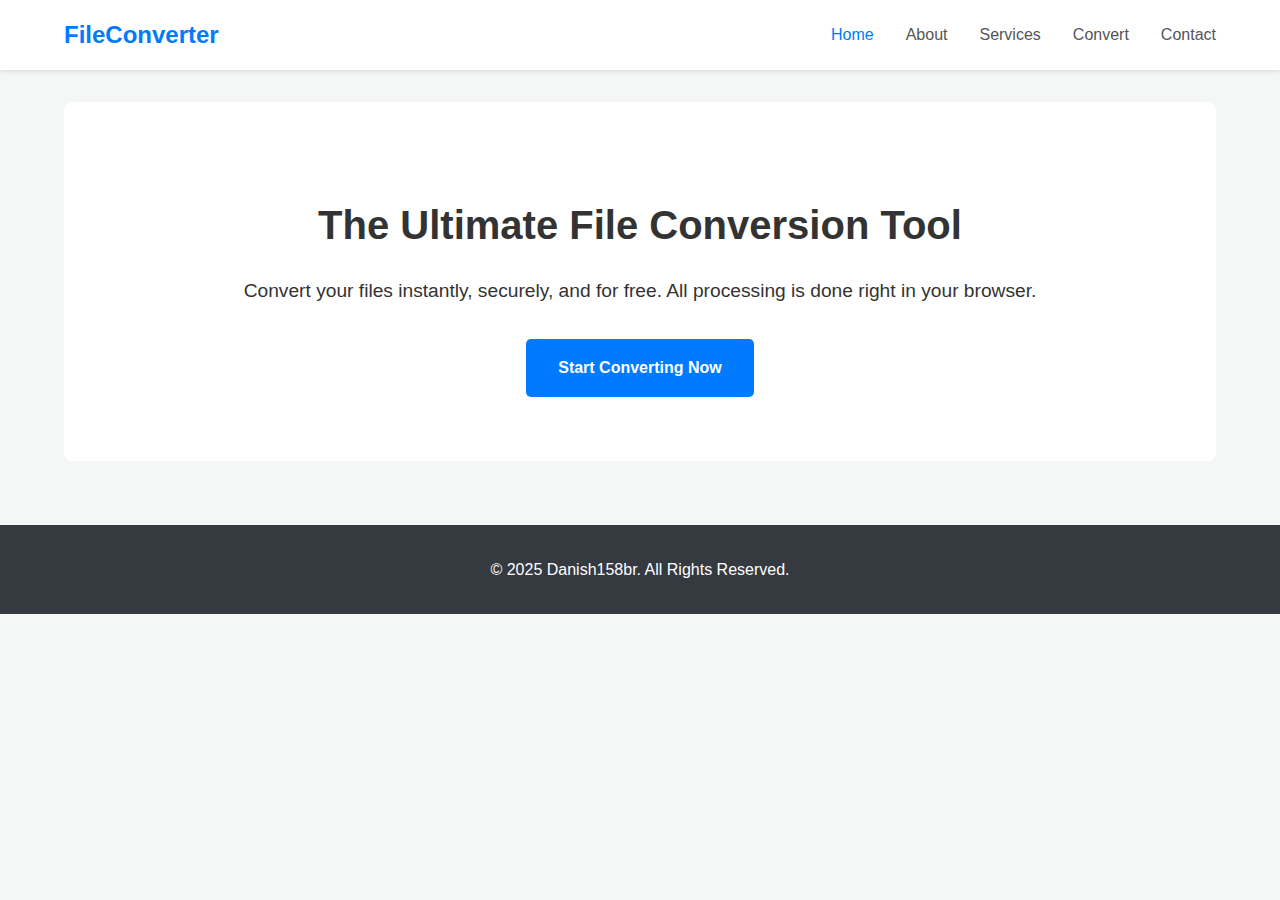
<file: index.html>
<!DOCTYPE html>
<html lang="en">
<head>
    <meta charset="UTF-8">
    <meta name="viewport" content="width=device-width, initial-scale=1.0">
    
    <!-- SEO Meta Tags -->
    <title>Home - Your Ultimate File Converter</title>
    <meta name="description" content="The official homepage for the ultimate file converter. Instantly convert text files to PDF, DOCX, and more, right in your browser.">
    <meta name="keywords" content="file converter, text to pdf, text to docx, online converter, free tool">
    <meta name="author" content="Your Name or Company">

    <!-- Open Graph / Facebook -->
    <meta property="og:type" content="website">
    <meta property="og:url" content="https://Danish158br.github.io/BrowserFileConverter/">
    <meta property="og:title" content="Home - Your Ultimate File Converter">
    <meta property="og:description" content="Instantly convert text files to PDF, DOCX, and more, right in your browser.">
    <meta property="og:image" content="https://Danish158br.github.io/BrowserFileConverter/assets/images/social-preview.jpg">

    <!-- Twitter -->
    <meta property="twitter:card" content="summary_large_image">
    <meta property="twitter:url" content="https://Danish158br.github.io/BrowserFileConverter/">
    <meta property="twitter:title" content="Home - Your Ultimate File Converter">
    <meta property="twitter:description" content="Instantly convert text files to PDF, DOCX, and more, right in your browser.">
    <meta property="twitter:image" content="https://Danish158br.github.io/BrowserFileConverter/assets/images/social-preview.jpg">

    <!-- Schema.org Markup -->
    <script type="application/ld+json">
    {
      "@context": "https://schema.org",
      "@type": "WebSite",
      "url": "https://Danish158br.github.io/BrowserFileConverter/",
      "name": "Your Ultimate File Converter",
      "potentialAction": {
        "@type": "SearchAction",
        "target": "https://Danish158br.github.io/BrowserFileConverter/convert.html",
        "query-input": "required name=q"
      }
    }
    </script>

    <link rel="stylesheet" href="assets/css/style.css">
    <link rel="icon" href="assets/favicon.ico" type="image/x-icon">
</head>
<body>
    <header>
        <div class="container">
            <nav>
                <a href="index.html" class="logo">FileConverter</a>
                <div class="menu-toggle">
                    <span></span>
                    <span></span>
                    <span></span>
                </div>
                <ul id="nav-menu">
                    <li><a href="index.html" class="active">Home</a></li>
                    <li><a href="about.html">About</a></li>
                    <li><a href="services.html">Services</a></li>
                    <li><a href="convert.html">Convert</a></li>
                    <li><a href="contact.html">Contact</a></li>
                </ul>
            </nav>
        </div>
    </header>

    <main>
        <div class="container">
            <section class="hero">
                <h1>The Ultimate File Conversion Tool</h1>
                <p>Convert your files instantly, securely, and for free. All processing is done right in your browser.</p>
                <a href="convert.html" class="cta-button">Start Converting Now</a>
            </section>
        </div>
    </main>

    <footer>
        <div class="container">
            <p>&copy; 2025 Danish158br. All Rights Reserved.</p>
        </div>
    </footer>

    <script src="assets/js/main.js"></script>
    <!-- Triggering GitHub Actions workflow -->
</body>
</html>
</file>
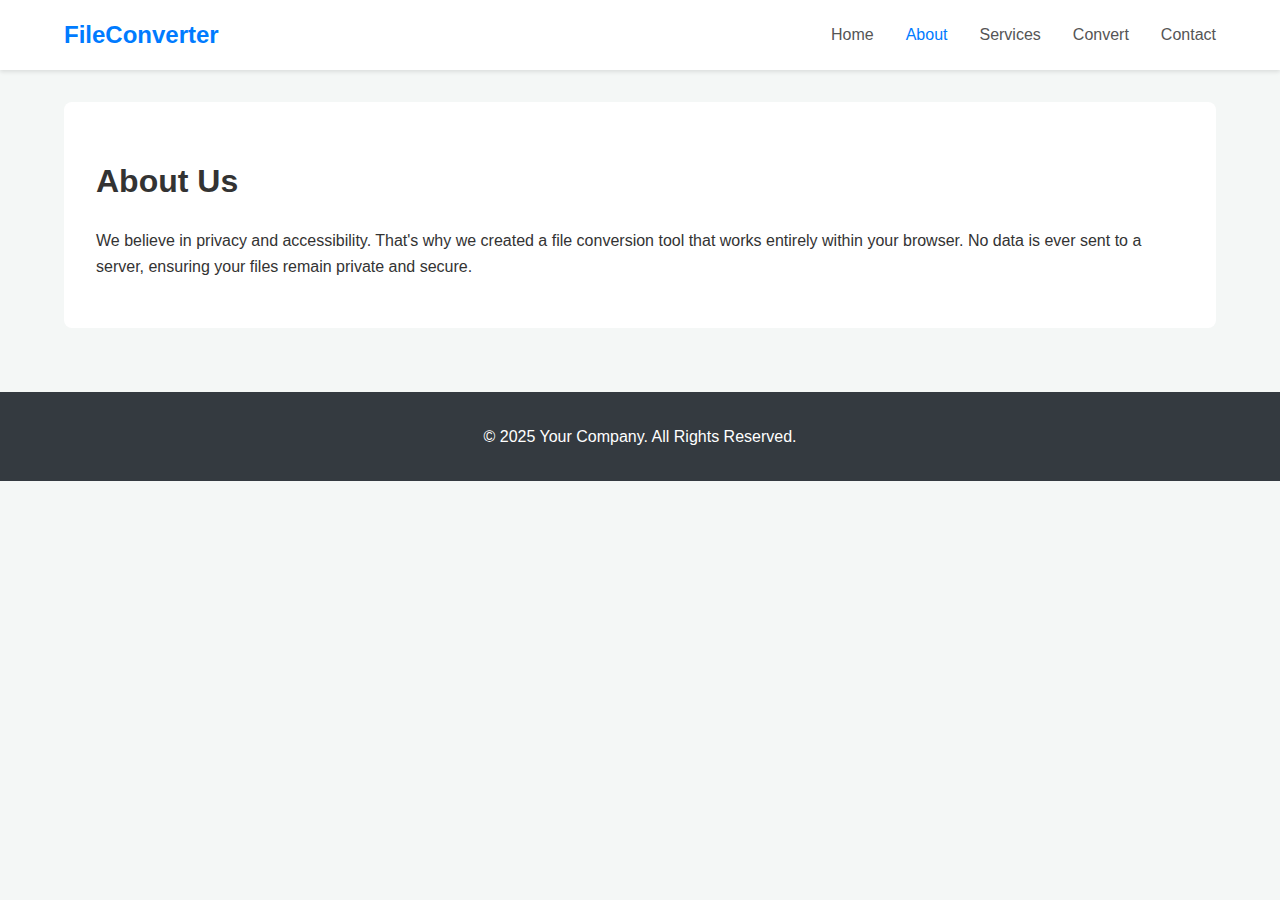
<file: about.html>
<!DOCTYPE html>
<html lang="en">
<head>
    <meta charset="UTF-8">
    <meta name="viewport" content="width=device-width, initial-scale=1.0">
    
    <title>About Us - Our Mission in File Conversion</title>
    <meta name="description" content="Learn about our mission to provide free, secure, and browser-based file conversion tools for everyone.">
    <meta name="keywords" content="about us, file converter, privacy, security, mission">
    <meta name="author" content="Your Name or Company">

    <!-- Open Graph / Facebook -->
    <meta property="og:type" content="website">
    <meta property="og:url" content="https://Danish158br.github.io/BrowserFileConverter/about.html">
    <meta property="og:title" content="About Us - Our Mission in File Conversion">
    <meta property="og:description" content="Learn about our mission to provide free, secure, and browser-based file conversion tools for everyone.">
    <meta property="og:image" content="https://Danish158br.github.io/BrowserFileConverter/assets/images/social-preview.jpg">

    <!-- Twitter -->
    <meta property="twitter:card" content="summary_large_image">
    <meta property="twitter:url" content="https://Danish158br.github.io/BrowserFileConverter/about.html">
    <meta property="twitter:title" content="About Us - Our Mission in File Conversion">
    <meta property="twitter:description" content="Learn about our mission to provide free, secure, and browser-based file conversion tools for everyone.">
    <meta property="twitter:image" content="https://Danish158br.github.io/BrowserFileConverter/assets/images/social-preview.jpg">

    <!-- Schema.org Markup -->
    <script type="application/ld+json">
    {
      "@context": "https://schema.org",
      "@type": "AboutPage",
      "url": "https://Danish158br.github.io/BrowserFileConverter/about.html",
      "name": "About Us - Our Mission in File Conversion"
    }
    </script>

    <link rel="stylesheet" href="assets/css/style.css">
    <link rel="icon" href="assets/favicon.ico" type="image/x-icon">
</head>
<body>
    <header>
        <nav>
            <a href="index.html" class="logo">FileConverter</a>
            <ul>
                <li><a href="index.html">Home</a></li>
                <li><a href="about.html" class="active">About</a></li>
                <li><a href="services.html">Services</a></li>
                <li><a href="convert.html">Convert</a></li>
                <li><a href="contact.html">Contact</a></li>
            </ul>
        </nav>
    </header>

    <main>
        <section class="content">
            <h1>About Us</h1>
            <p>We believe in privacy and accessibility. That's why we created a file conversion tool that works entirely within your browser. No data is ever sent to a server, ensuring your files remain private and secure.</p>
        </section>
    </main>

    <footer>
        <p>&copy; 2025 Your Company. All Rights Reserved.</p>
    </footer>

    <script src="assets/js/main.js"></script>
</body>
</html>
</file>
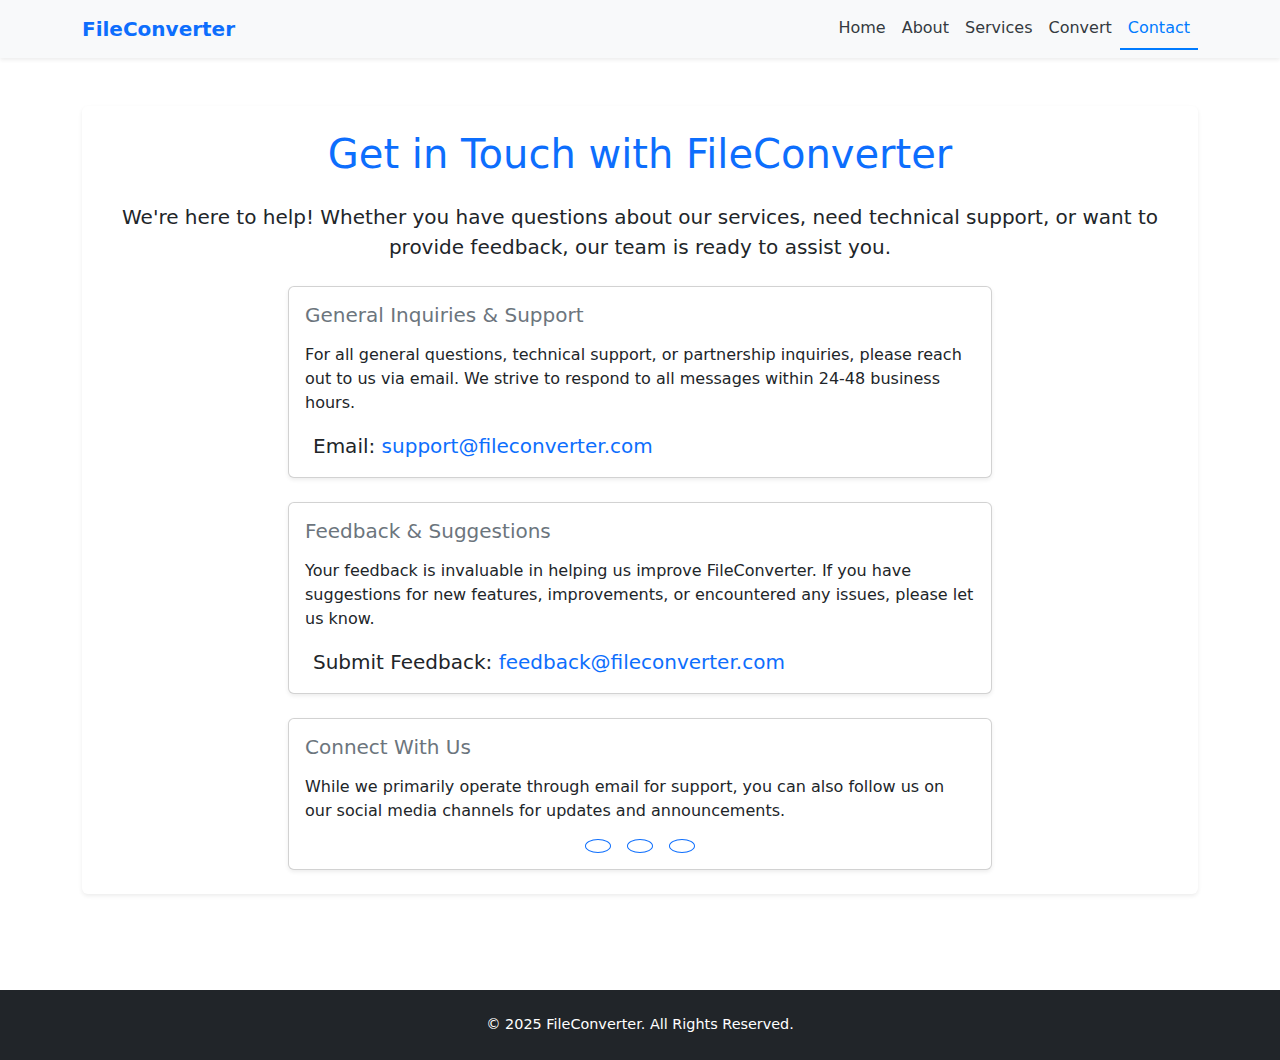
<file: contact.html>
<!DOCTYPE html>
<html lang="en">
<head>
    <meta charset="UTF-8">
    <meta name="viewport" content="width=device-width, initial-scale=1.0">
    
    <title>Contact Us - Get in Touch</title>
    <meta name="description" content="Have questions? Contact us to learn more about our file conversion tools.">
    <meta name="keywords" content="contact, support, file converter, questions">
    <meta name="author" content="Your Name or Company">

    <!-- Open Graph / Facebook -->
    <meta property="og:type" content="website">
    <meta property="og:url" content="https://github.com/Danish158br/FileConverter.git/contact.html">
    <meta property="og:title" content="Contact Us - Get in Touch">
    <meta property="og:description" content="Have questions? Contact us to learn more about our file conversion tools.">

    <!-- Twitter -->
    <meta property="twitter:card" content="summary_large_image">
    <meta property="twitter:url" content="https://github.com/Danish158br/FileConverter.git/contact.html">
    <meta property="twitter:title" content="Contact Us - Get in Touch">
    <meta property="twitter:description" content="Have questions? Contact us to learn more about our file conversion tools.">

    <!-- Schema.org Markup -->
    <script type="application/ld+json">
    {
      "@context": "https://schema.org",
      "@type": "ContactPage",
      "url": "https://github.com/Danish158br/FileConverter.git/contact.html",
      "name": "Contact Us - Get in Touch"
    }
    </script>

    <link rel="stylesheet" href="assets/css/custom.css">
    <link rel="icon" href="assets/favicon.ico" type="image/x-icon">
    <!-- Bootstrap CSS -->
    <link href="https://cdn.jsdelivr.net/npm/bootstrap@5.3.0/dist/css/bootstrap.min.css" rel="stylesheet">
</head>
<body>
    <!-- Bootstrap JS Bundle with Popper -->
    <script src="https://cdn.jsdelivr.net/npm/bootstrap@5.3.0/dist/js/bootstrap.bundle.min.js"></script>
    <header>
        <nav class="navbar navbar-expand-lg navbar-light bg-light shadow-sm">
            <div class="container">
                <a class="navbar-brand fw-bold text-primary" href="index.html">FileConverter</a>
                <button class="navbar-toggler" type="button" data-bs-toggle="collapse" data-bs-target="#navbarNav" aria-controls="navbarNav" aria-expanded="false" aria-label="Toggle navigation">
                    <span class="navbar-toggler-icon"></span>
                </button>
                <div class="collapse navbar-collapse" id="navbarNav">
                    <ul class="navbar-nav ms-auto">
                        <li class="nav-item">
                            <a class="nav-link" href="index.html">Home</a>
                        </li>
                        <li class="nav-item">
                            <a class="nav-link" href="about.html">About</a>
                        </li>
                        <li class="nav-item">
                            <a class="nav-link" href="services.html">Services</a>
                        </li>
                        <li class="nav-item">
                            <a class="nav-link" href="convert.html">Convert</a>
                        </li>
                        <li class="nav-item">
                            <a class="nav-link active" aria-current="page" href="contact.html">Contact</a>
                        </li>
                    </ul>
                </div>
            </div>
        </nav>
    </header>

    <main>
        <div class="container py-5">
            <section class="content bg-white p-4 rounded shadow-sm">
                <h1 class="text-primary mb-4 text-center">Get in Touch with FileConverter</h1>
                <p class="lead text-center mb-4">We're here to help! Whether you have questions about our services, need technical support, or want to provide feedback, our team is ready to assist you.</p>

                <div class="row justify-content-center">
                    <div class="col-md-8">
                        <div class="card shadow-sm mb-4">
                            <div class="card-body">
                                <h5 class="card-title text-secondary mb-3">General Inquiries & Support</h5>
                                <p class="card-text">For all general questions, technical support, or partnership inquiries, please reach out to us via email. We strive to respond to all messages within 24-48 business hours.</p>
                                <p class="card-text lead"><i class="bi bi-envelope-fill me-2 text-primary"></i>Email: <a href="mailto:support@fileconverter.com" class="text-decoration-none text-primary">support@fileconverter.com</a></p>
                            </div>
                        </div>

                        <div class="card shadow-sm mb-4">
                            <div class="card-body">
                                <h5 class="card-title text-secondary mb-3">Feedback & Suggestions</h5>
                                <p class="card-text">Your feedback is invaluable in helping us improve FileConverter. If you have suggestions for new features, improvements, or encountered any issues, please let us know.</p>
                                <p class="card-text lead"><i class="bi bi-chat-dots-fill me-2 text-primary"></i>Submit Feedback: <a href="mailto:feedback@fileconverter.com" class="text-decoration-none text-primary">feedback@fileconverter.com</a></p>
                            </div>
                        </div>

                        <div class="card shadow-sm">
                            <div class="card-body">
                                <h5 class="card-title text-secondary mb-3">Connect With Us</h5>
                                <p class="card-text">While we primarily operate through email for support, you can also follow us on our social media channels for updates and announcements.</p>
                                <div class="d-flex justify-content-center gap-3 mt-3">
                                    <a href="#" class="btn btn-outline-primary rounded-circle"><i class="bi bi-twitter fs-4"></i></a>
                                    <a href="#" class="btn btn-outline-primary rounded-circle"><i class="bi bi-linkedin fs-4"></i></a>
                                    <a href="#" class="btn btn-outline-primary rounded-circle"><i class="bi bi-github fs-4"></i></a>
                                </div>
                            </div>
                        </div>
                    </div>
                </div>
            </section>
        </div>
    </main>

    <footer class="bg-dark text-white text-center py-4 mt-5">
        <div class="container">
            <p class="mb-0">&copy; 2025 <a href="mailto:ahmar158br@gmail.com" class="text-white text-decoration-none">FileConverter</a>. All Rights Reserved.</p>
        </div>
    </footer>

    </body>
</html>
</file>
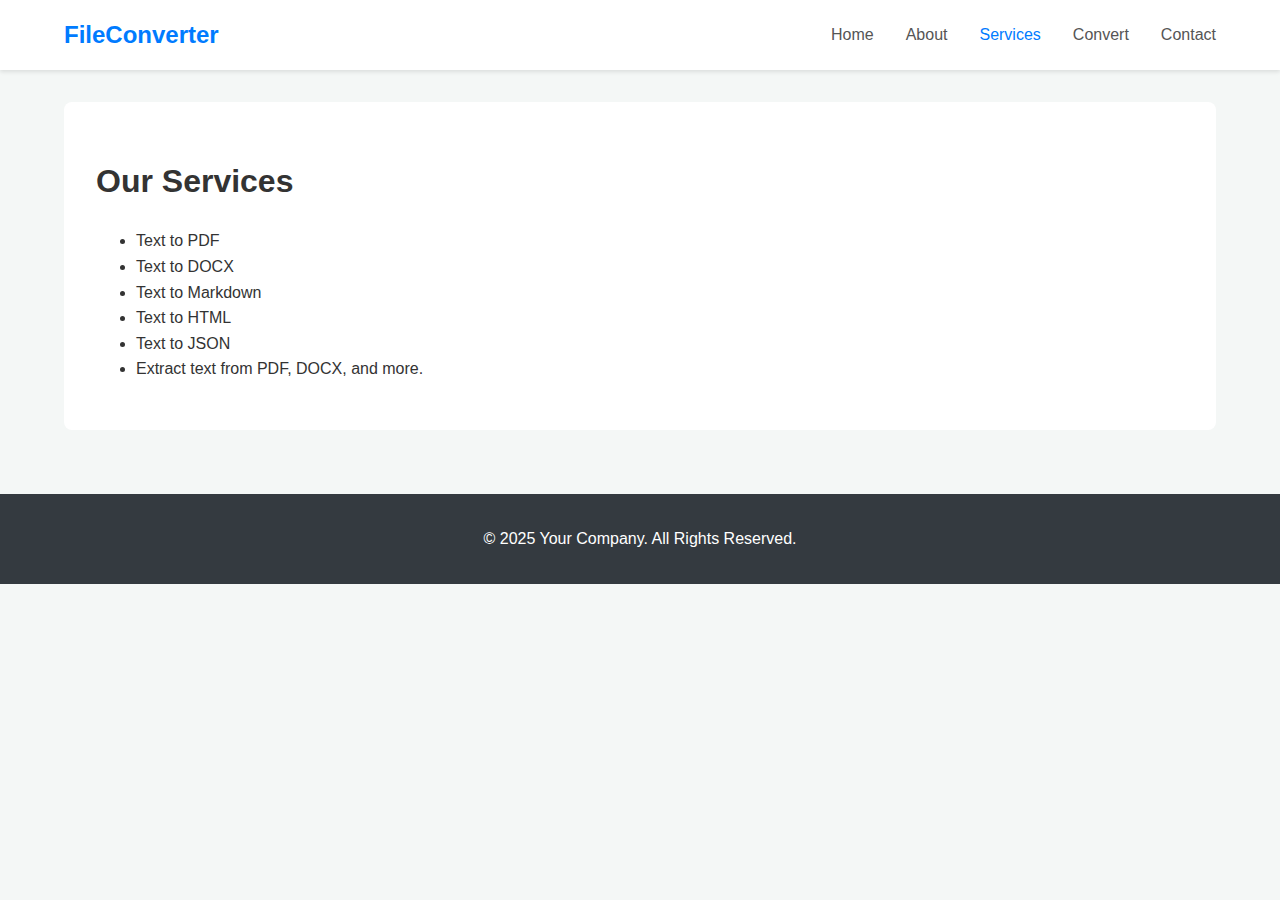
<file: services.html>
<!DOCTYPE html>
<html lang="en">
<head>
    <meta charset="UTF-8">
    <meta name="viewport" content="width=device-width, initial-scale=1.0">
    
    <title>Our Services - Free & Secure File Conversions</title>
    <meta name="description" content="Explore our range of free file conversion services, including text to PDF, DOCX, and more. All done securely in your browser.">
    <meta name="keywords" content="file conversion services, text to pdf, docx converter, free online tools">
    <meta name="author" content="Your Name or Company">

    <!-- Open Graph / Facebook -->
    <meta property="og:type" content="website">
    <meta property="og:url" content="https://Danish158br.github.io/BrowserFileConverter/services.html">
    <meta property="og:title" content="Our Services - Free & Secure File Conversions">
    <meta property="og:description" content="Explore our range of free file conversion services, including text to PDF, DOCX, and more. All done securely in your browser.">
    <meta property="og:image" content="https://Danish158br.github.io/BrowserFileConverter/assets/images/social-preview.jpg">

    <!-- Twitter -->
    <meta property="twitter:card" content="summary_large_image">
    <meta property="twitter:url" content="https://Danish158br.github.io/BrowserFileConverter/services.html">
    <meta property="twitter:title" content="Our Services - Free & Secure File Conversions">
    <meta property="twitter:description" content="Explore our range of free file conversion services, including text to PDF, DOCX, and more. All done securely in your browser.">
    <meta property="twitter:image" content="https://Danish158br.github.io/BrowserFileConverter/assets/images/social-preview.jpg">

    <!-- Schema.org Markup -->
    <script type="application/ld+json">
    {
      "@context": "https://schema.org",
      "@type": "ServicePage",
      "url": "https://Danish158br.github.io/BrowserFileConverter/services.html",
      "name": "Our Services - Free & Secure File Conversions"
    }
    </script>

    <link rel="stylesheet" href="assets/css/style.css">
    <link rel="icon" href="assets/favicon.ico" type="image/x-icon">
</head>
<body>
    <header>
        <nav>
            <a href="index.html" class="logo">FileConverter</a>
            <ul>
                <li><a href="index.html">Home</a></li>
                <li><a href="about.html">About</a></li>
                <li><a href="services.html" class="active">Services</a></li>
                <li><a href="convert.html">Convert</a></li>
                <li><a href="contact.html">Contact</a></li>
            </ul>
        </nav>
    </header>

    <main>
        <section class="content">
            <h1>Our Services</h1>
            <ul>
                <li>Text to PDF</li>
                <li>Text to DOCX</li>
                <li>Text to Markdown</li>
                <li>Text to HTML</li>
                <li>Text to JSON</li>
                <li>Extract text from PDF, DOCX, and more.</li>
            </ul>
        </section>
    </main>

    <footer>
        <p>&copy; 2025 Your Company. All Rights Reserved.</p>
    </footer>

    <script src="assets/js/main.js"></script>
</body>
</html>
</file>
<file: assets/css/style.css>
/* General Body Styles */
body {
    font-family: -apple-system, BlinkMacSystemFont, "Segoe UI", Roboto, Helvetica, Arial, sans-serif;
    margin: 0;
    padding: 0;
    background-color: #f4f7f6;
    color: #333;
    line-height: 1.6;
}

/* Header and Navigation */
header {
    background-color: #fff;
    box-shadow: 0 2px 4px rgba(0,0,0,0.1);
    padding: 1rem 5%;
}

nav {
    display: flex;
    justify-content: space-between;
    align-items: center;
}

.logo {
    font-size: 1.5rem;
    font-weight: bold;
    text-decoration: none;
    color: #007bff;
}

nav ul {
    list-style: none;
    margin: 0;
    padding: 0;
    display: flex;
}

nav ul li {
    margin-left: 2rem;
}

nav ul li a {
    text-decoration: none;
    color: #555;
    font-weight: 500;
    transition: color 0.3s ease;
}

nav ul li a.active, nav ul li a:hover {
    color: #007bff;
}

/* Main Content */
main {
    padding: 2rem 5%;
}

.hero {
    text-align: center;
    padding: 4rem 1rem;
    background-color: #fff;
    border-radius: 8px;
}

.hero h1 {
    font-size: 2.5rem;
    margin-bottom: 1rem;
}

.hero p {
    font-size: 1.2rem;
    margin-bottom: 2rem;
}

.cta-button {
    display: inline-block;
    background-color: #007bff;
    color: #fff;
    padding: 1rem 2rem;
    border-radius: 5px;
    text-decoration: none;
    font-weight: bold;
    transition: background-color 0.3s ease;
}

.cta-button:hover {
    background-color: #0056b3;
}

.content {
    background-color: #fff;
    padding: 2rem;
    border-radius: 8px;
}

/* Converter Page */
.converter-container {
    max-width: 800px;
    margin: auto;
    text-align: center;
}

.drop-zone {
    border: 2px dashed #007bff;
    border-radius: 10px;
    padding: 4rem;
    margin-bottom: 1rem;
    cursor: pointer;
    transition: background-color 0.3s ease;
}

.drop-zone.dragover {
    background-color: #e9f5ff;
}

#text-area {
    width: 100%;
    min-height: 200px;
    margin-bottom: 1rem;
    padding: 1rem;
    border: 1px solid #ccc;
    border-radius: 5px;
}

.button-container button {
    background-color: #28a745;
    color: #fff;
    border: none;
    padding: 0.8rem 1.5rem;
    margin: 0.5rem;
    border-radius: 5px;
    cursor: pointer;
    transition: background-color 0.3s ease;
}

.button-container button:hover {
    background-color: #218838;
}

/* Footer */
footer {
    text-align: center;
    padding: 1rem 5%;
    margin-top: 2rem;
    background-color: #343a40;
    color: #fff;
}

/* Responsive Design */
.menu-toggle {
    display: none;
    flex-direction: column;
    cursor: pointer;
    padding: 10px;
}

.menu-toggle span {
    height: 3px;
    width: 25px;
    background-color: #333;
    margin-bottom: 4px;
    border-radius: 5px;
}

@media (max-width: 768px) {
    nav {
        flex-wrap: wrap;
    }

    .menu-toggle {
        display: flex;
    }

    nav ul {
        flex-direction: column;
        width: 100%;
        display: none;
        background-color: #fff;
        box-shadow: 0 2px 4px rgba(0,0,0,0.05);
        position: absolute;
        top: 70px; /* Adjust based on header height */
        left: 0;
        padding: 1rem 0;
    }

    nav ul.active {
        display: flex;
    }

    nav ul li {
        margin: 0.5rem 0;
        text-align: center;
    }

    header {
        padding: 1rem 5%;
    }

    main {
        padding: 1rem 5%;
    }

    .hero h1 {
        font-size: 2rem;
    }

    .hero p {
        font-size: 1rem;
    }

    .drop-zone {
        padding: 2rem;
    }

    .button-container button {
        width: 100%;
        margin: 0.5rem 0;
    }
}
</file>
<file: assets/css/custom.css>
/* Add your custom CSS here */

:root {
    --primary-color: #007bff;
    --secondary-color: #6c757d;
    --success-color: #28a745;
    --info-color: #17a2b8;
    --warning-color: #ffc107;
    --danger-color: #dc3545;
    --light-color: #f8f9fa;
    --dark-color: #343a40;
    --text-color: #212529;
    --light-bg: #f0f2f5;
    --card-shadow: 0 5px 15px rgba(0, 0, 0, 0.08);
    --card-hover-shadow: 0 8px 20px rgba(0, 0, 0, 0.12);
}

/* General Body and Typography */
body {
    font-family: 'Segoe UI', Roboto, 'Helvetica Neue', Arial, sans-serif, 'Apple Color Emoji', 'Segoe UI Emoji', 'Segoe UI Symbol';
    background-color: var(--light-bg);
    line-height: 1.6;
    color: var(--text-color);
}

h1, h2, h3, h4, h5, h6 {
    font-weight: 700;
    color: var(--text-color);
}

/* Navbar */
.navbar-brand {
    font-weight: 700;
    font-size: 1.8rem;
    color: var(--primary-color) !important;
}

.nav-link {
    font-weight: 500;
    transition: all 0.3s ease;
    color: var(--dark-color) !important;
}

.nav-link:hover {
    color: var(--primary-color) !important;
}

.nav-link.active {
    color: var(--primary-color) !important;
    border-bottom: 2px solid var(--primary-color);
}

/* Hero Section Enhancements */
.hero {
    background: linear-gradient(45deg, var(--primary-color), #0056b3); /* Blue gradient */
    color: white;
    padding: 80px 0;
    border-radius: 15px;
    margin-top: 30px;
    box-shadow: 0 10px 20px rgba(0, 0, 0, 0.15);
    text-align: center;
}

.hero h1 {
    font-size: 3.8rem;
    font-weight: 700;
    margin-bottom: 20px;
    color: white;
}

.hero p {
    font-size: 1.3rem;
    max-width: 700px;
    margin: 0 auto 30px auto;
}

.hero .btn {
    padding: 15px 40px;
    font-size: 1.2rem;
    font-weight: 600;
    border-radius: 50px;
    transition: all 0.3s ease;
    background-color: white;
    color: var(--primary-color);
    border: none;
}

.hero .btn:hover {
    transform: translateY(-5px);
    box-shadow: 0 8px 15px rgba(0, 0, 0, 0.2);
    background-color: var(--light-color);
}

/* Features Section */
.features .card {
    border: none;
    border-radius: 15px;
    box-shadow: var(--card-shadow);
    transition: all 0.3s ease;
}

.features .card:hover {
    transform: translateY(-5px);
    box-shadow: var(--card-hover-shadow);
}

.features .card-body {
    padding: 30px;
    text-align: center;
}

.features .card-title {
    font-size: 1.75rem;
    margin-top: 15px;
    margin-bottom: 10px;
}

.features i {
    font-size: 3rem;
    color: var(--primary-color);
}

/* How It Works Section */
.how-it-works {
    background-color: var(--light-color);
    padding: 60px 0;
    border-radius: 15px;
    box-shadow: var(--card-shadow);
    margin-bottom: 30px;
}

.how-it-works .icon-circle {
    width: 80px;
    height: 80px;
    border-radius: 50%;
    background-color: var(--primary-color);
    color: white;
    font-size: 2.5rem;
    font-weight: bold;
    display: flex;
    align-items: center;
    justify-content: center;
    margin: 0 auto 20px auto;
    box-shadow: 0 4px 10px rgba(0,0,0,0.1);
}

.how-it-works h4 {
    font-size: 1.5rem;
    margin-bottom: 10px;
}

/* Call to Action Section */
.cta {
    background: linear-gradient(45deg, var(--success-color), #218838); /* Green gradient */
    color: white;
    padding: 80px 0;
    border-radius: 15px;
    text-align: center;
    box-shadow: 0 10px 20px rgba(0, 0, 0, 0.15);
    margin-bottom: 30px;
}

.cta h2 {
    font-size: 3rem;
    margin-bottom: 20px;
    color: white;
}

.cta .btn {
    padding: 15px 40px;
    font-size: 1.2rem;
    font-weight: 600;
    border-radius: 50px;
    transition: all 0.3s ease;
    background-color: white;
    color: var(--success-color);
    border: none;
}

.cta .btn:hover {
    transform: translateY(-5px);
    box-shadow: 0 8px 15px rgba(0, 0, 0, 0.2);
    background-color: var(--light-color);
}

/* Footer */
footer {
    background-color: var(--dark-color);
    color: rgba(255, 255, 255, 0.8);
    padding: 30px 0;
    font-size: 0.9rem;
    text-align: center;
}

footer p {
    margin-bottom: 0;
}

/* Responsive Adjustments */
@media (max-width: 768px) {
    .hero h1 {
        font-size: 2.5rem;
    }

    .hero p {
        font-size: 1rem;
    }

    .hero .btn {
        padding: 10px 25px;
        font-size: 1rem;
    }

    .features .card-body {
        padding: 20px;
    }

    .features .card-title {
        font-size: 1.5rem;
    }

    .how-it-works .icon-circle {
        width: 60px;
        height: 60px;
        font-size: 2rem;
    }

    .how-it-works h4 {
        font-size: 1.2rem;
    }

    .cta h2 {
        font-size: 2.5rem;
    }
}
</file>
